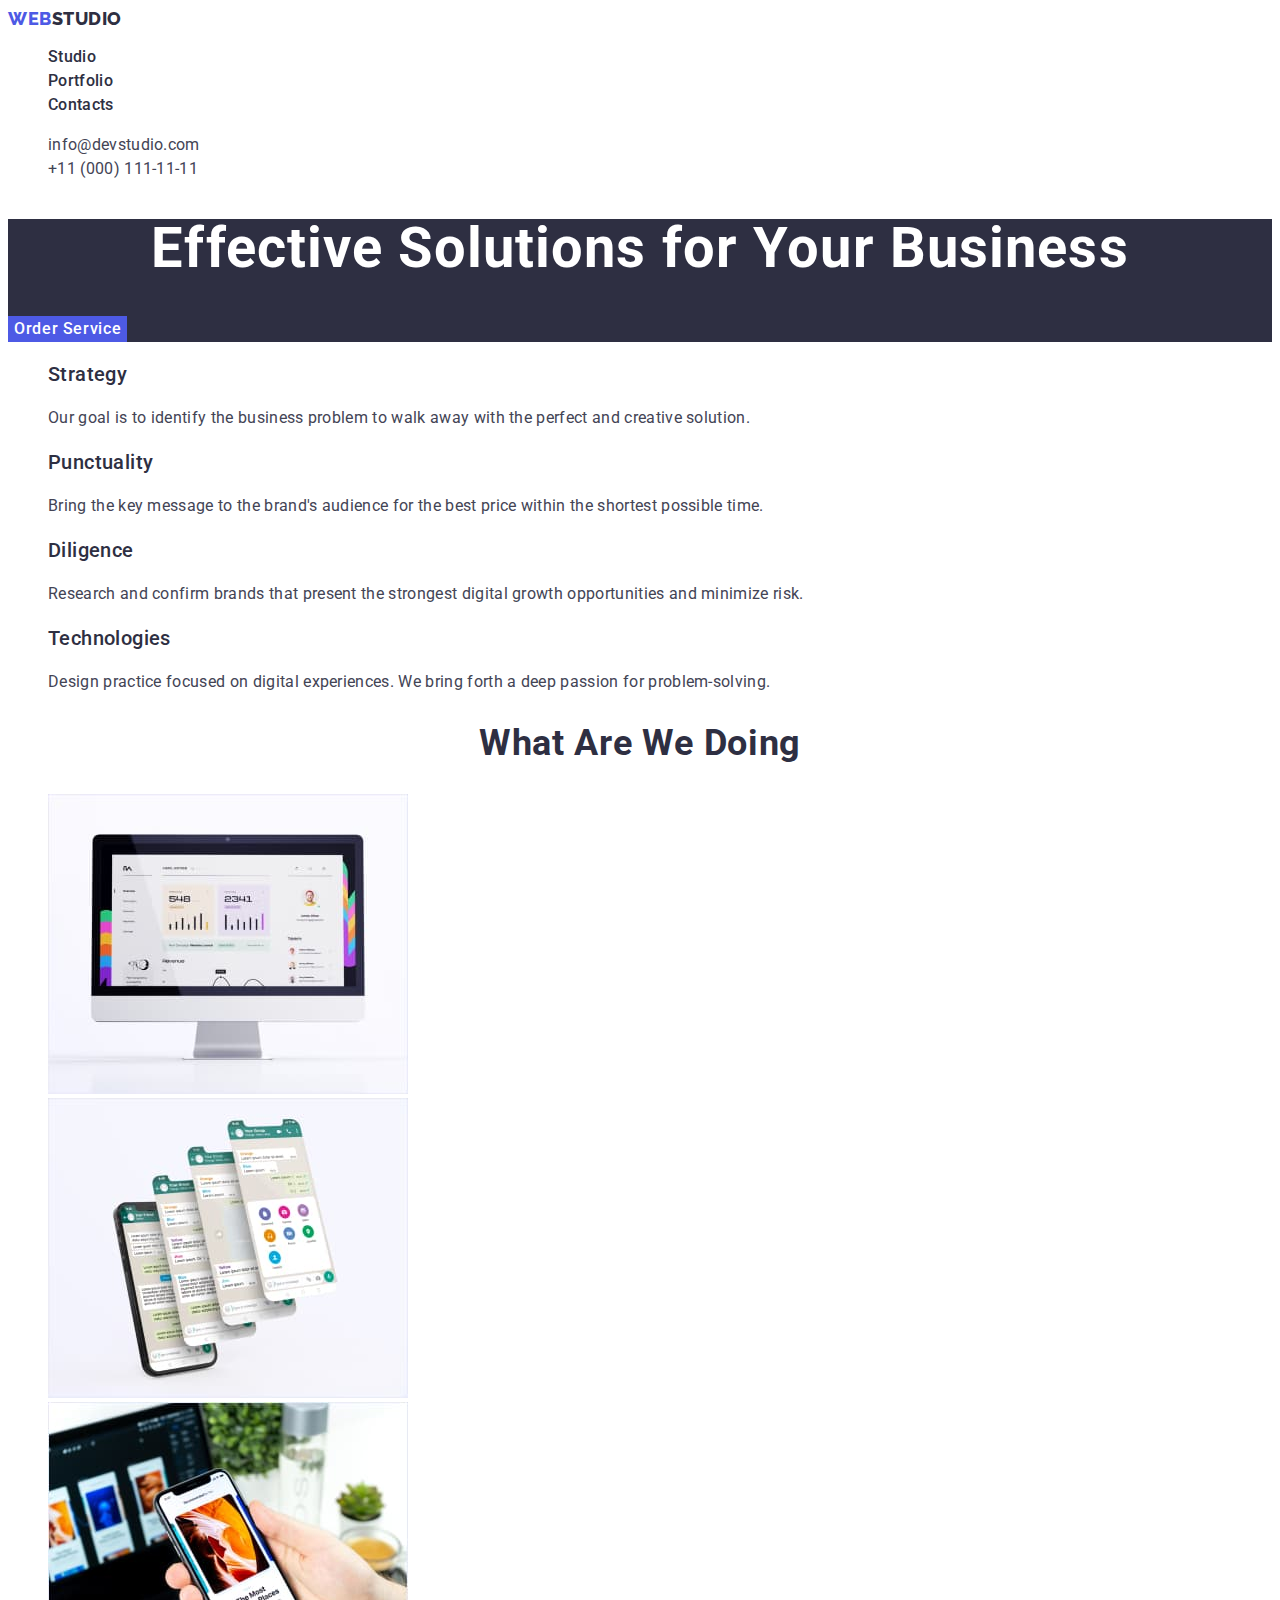
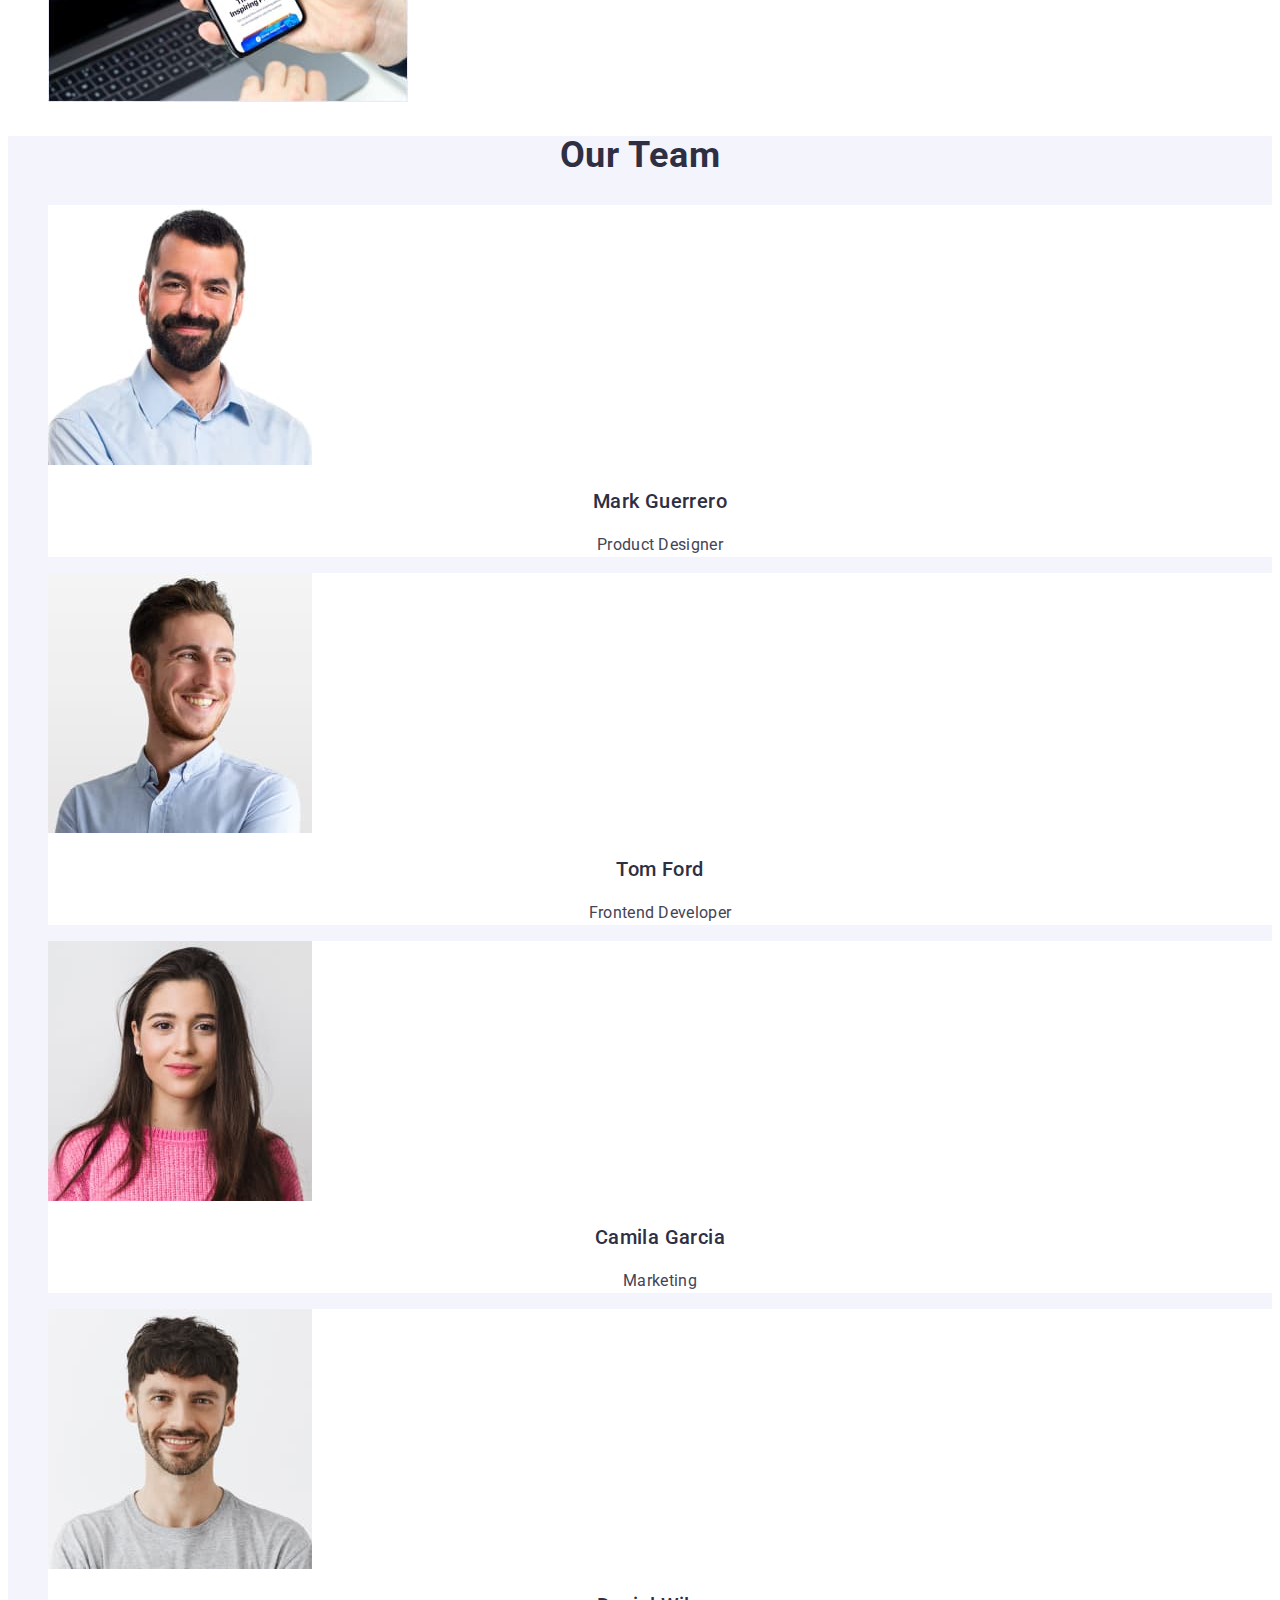
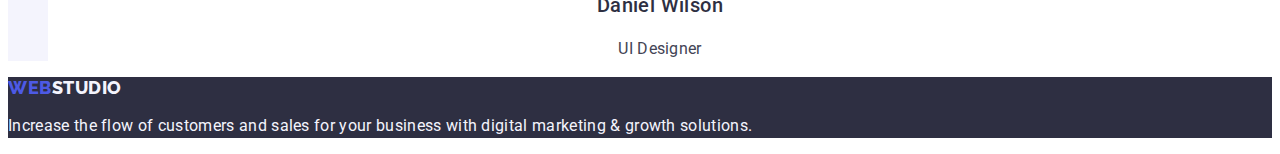
<file: index.html>
<!DOCTYPE html>
<html lang="en">
  <head>
    <meta charset="UTF-8" />
    <meta http-equiv="X-UA-Compatible" content="IE=edge" />
    <meta name="viewport" content="width=device-width, initial-scale=1.0" />
    <title>webstudio</title>
    <link rel="preconnect" href="https://fonts.googleapis.com" />
    <link rel="preconnect" href="https://fonts.gstatic.com" crossorigin />
    <link
      href="https://fonts.googleapis.com/css2?family=Raleway:wght@800&family=Roboto:wght@400;500;700;900&display=swap"
      rel="stylesheet"
    />
    <link rel="stylesheet" href="./css/styles.css" />
  </head>
  <body>
    <header class="header">
      <nav class="header-navigation">
        <a href="./index.html" class="header-logo link"
          >Web<span class="header-logo-color">Studio</span></a
        >
        <ul class="header-nav-list list">
          <li>
            <a class="header-nav-link link" href="./index.html">Studio</a>
          </li>
          <li>
            <a class="header-nav-link link" href="./portfolio.html"
              >Portfolio</a
            >
          </li>
          <li><a class="header-nav-link link" href="">Contacts</a></li>
        </ul>
      </nav>
      <!-- силки на номер телефона  и адрес добавить -->
      <address class="header-address">
        <ul class="header-address-list list">
          <li>
            <a class="header-address-link link" href="mailto:info@devstudio.com"
              >info@devstudio.com</a
            >
          </li>
          <li>
            <a class="header-address-link link" href="tel:+110001111111"
              >+11 (000) 111-11-11</a
            >
          </li>
        </ul>
      </address>
    </header>
    <main>
      <section class="hero">
        <h1 class="hero-title">Effective Solutions for Your Business</h1>
        <button class="hero-button" type="button">Order Service</button>
      </section>

      <section class="about">
        <h2 class="about-title">fish</h2>
        <ul class="about-list list">
          <li>
            <h3 class="about-list-title">Strategy</h3>
            <p class="about-list-text">
              Our goal is to identify the business problem to walk away with the
              perfect and creative solution.
            </p>
          </li>
          <li>
            <h3 class="about-list-title">Punctuality</h3>
            <p class="about-list-text">
              Bring the key message to the brand's audience for the best price
              within the shortest possible time.
            </p>
          </li>
          <li>
            <h3 class="about-list-title">Diligence</h3>
            <p class="about-list-text">
              Research and confirm brands that present the strongest digital
              growth opportunities and minimize risk.
            </p>
          </li>
          <li>
            <h3 class="about-list-title">Technologies</h3>
            <p class="about-list-text">
              Design practice focused on digital experiences. We bring forth a
              deep passion for problem-solving.
            </p>
          </li>
        </ul>
      </section>

      <section class="produkt">
        <h2 class="produkt-tital">What are we doing</h2>
        <ul class="produkt-list list">
          <li>
            <img
              src="./images/switching-on-the-monitor.jpg"
              alt="switching-on-the-monitor"
              width="360"
              height="300"
            />
          </li>
          <li>
            <img
              src="./images/phone-screen.jpg"
              alt="phone-screen"
              width="360"
              height="300"
            />
          </li>
          <li>
            <img
              src="./images/phone-in-hand.jpg"
              alt="phone-in-hand"
              width="360"
              height="300"
            />
          </li>
        </ul>
      </section>

      <section class="team">
        <h2 class="team-title">Our Team</h2>
        <ul class="list">
          <li class="team-img">
            <img
              src="./images/Mark-Guerrero.jpg"
              alt="Mark Guerrero"
              width="264"
              height="260"
            />
            <h3 class="team-list-title">Mark Guerrero</h3>
            <p class="team-list-text">Product Designer</p>
          </li>
          <li class="team-img">
            <img
              src="./images//Tom-Ford.jpg"
              alt="Mark Guerrero"
              width="264"
              height="260"
            />
            <h3 class="team-list-title">Tom Ford</h3>
            <p class="team-list-text">Frontend Developer</p>
          </li>
          <li class="team-img">
            <img
              src="./images/Camila-Garciajpg.jpg"
              alt="Camila-Garciajpg"
              width="264"
              height="260"
            />
            <h3 class="team-list-title">Camila Garcia</h3>
            <p class="team-list-text">Marketing</p>
          </li>
          <li class="team-img">
            <img
              src="./images/Daniel-Wilson.jpg"
              alt="Daniel Wilson"
              width="264"
              height="260"
            />
            <h3 class="team-list-title">Daniel Wilson</h3>
            <p class="team-list-text">UI Designer</p>
          </li>
        </ul>
      </section>
    </main>

    <footer class="footer">
      <a href="./index.html" class="footer-logo link"
        >Web<span class="footer-logo-color">Studio</span></a
      >
      <p class="footer-text">
        Increase the flow of customers and sales for your business with digital
        marketing & growth solutions.
      </p>
    </footer>
  </body>
</html>
</file>
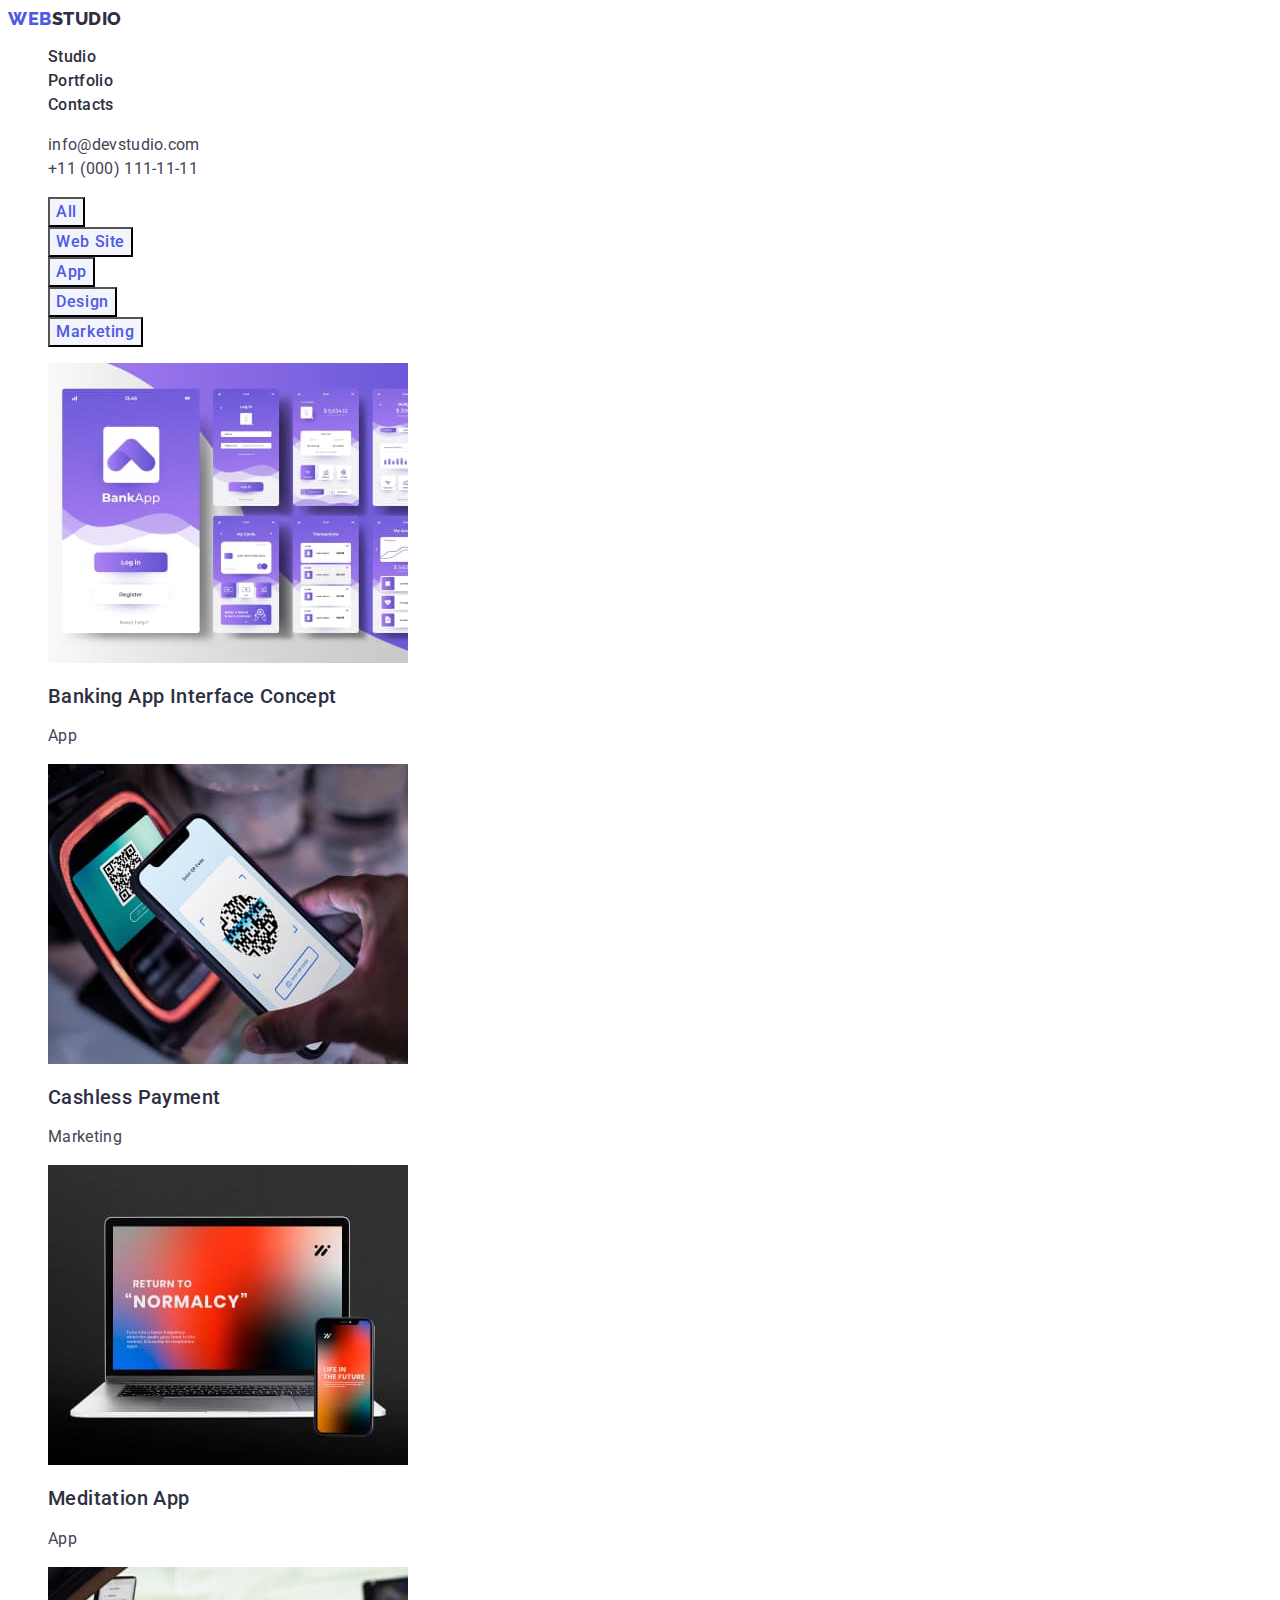
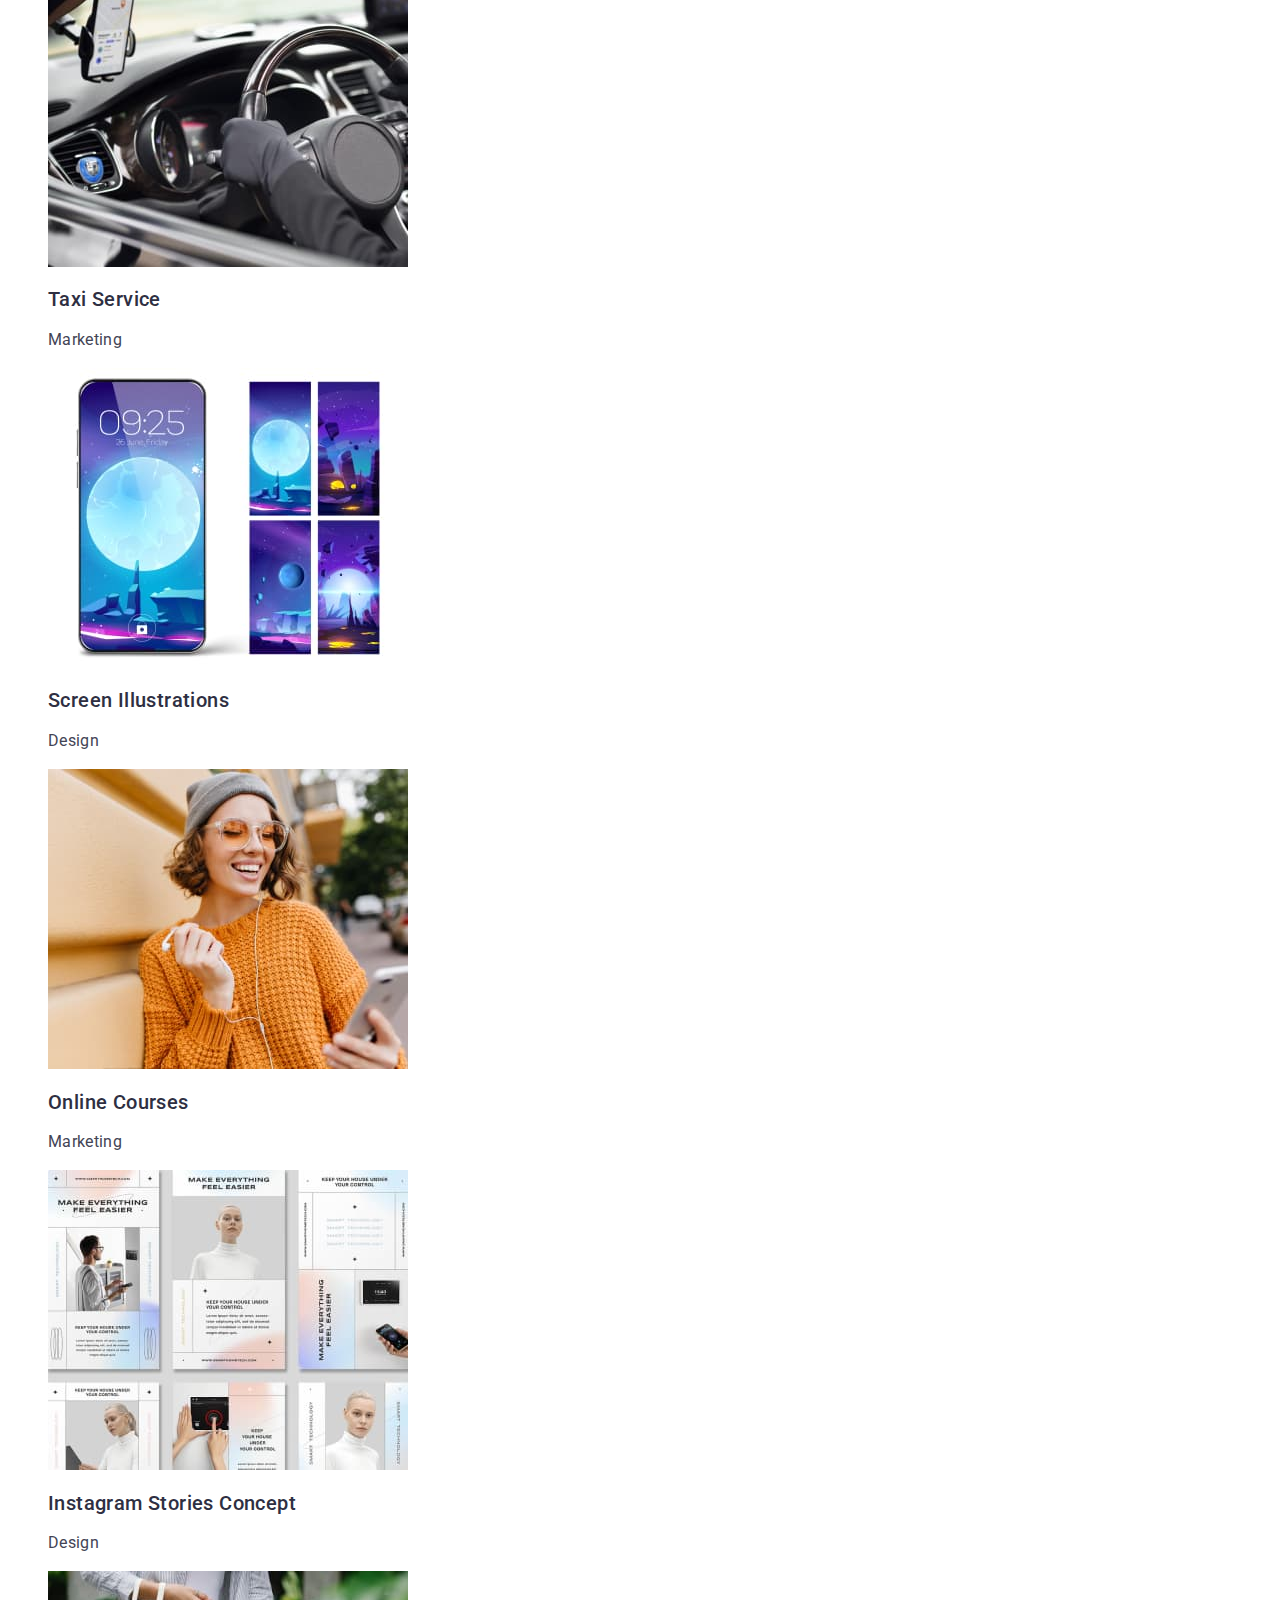
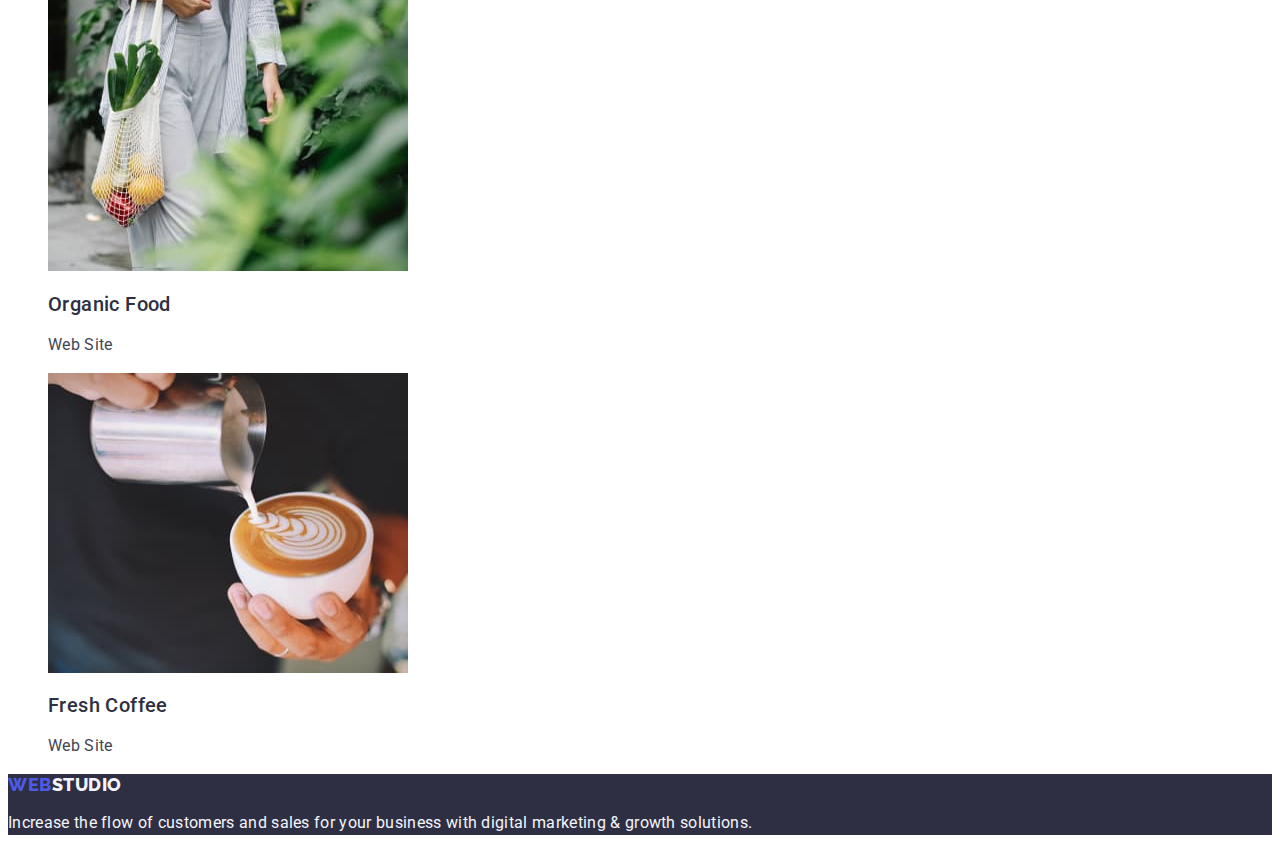
<file: portfolio.html>
<!DOCTYPE html>
<html lang="en">
  <head>
    <meta charset="UTF-8" />
    <meta http-equiv="X-UA-Compatible" content="IE=edge" />
    <meta name="viewport" content="width=device-width, initial-scale=1.0" />
    <title>Portfolio</title>
    <link rel="preconnect" href="https://fonts.googleapis.com" />
    <link rel="preconnect" href="https://fonts.gstatic.com" crossorigin />
    <link
      href="https://fonts.googleapis.com/css2?family=Raleway:wght@800&family=Roboto:wght@400;500;700;900&display=swap"
      rel="stylesheet"
    />
    <link rel="stylesheet" href="./css/styles.css" />
  </head>
  <body>
    <header class="header">
      <nav class="header-navigation">
        <a href="./index.html" class="header-logo link"
          >Web<span class="header-logo-color">Studio</span></a
        >
        <ul class="header-nav-list list">
          <li>
            <a class="header-nav-link link" href="./index.html">Studio</a>
          </li>
          <li>
            <a class="header-nav-link link" href="./portfolio.html"
              >Portfolio</a
            >
          </li>
          <li><a class="header-nav-link link" href="">Contacts</a></li>
        </ul>
      </nav>
      <!-- силки на номер телефона  и адрес добавить -->
      <address class="header-address list">
        <ul class="header-address-list list">
          <li>
            <a class="header-address-link link" href="mailto:info@devstudio.com"
              >info@devstudio.com</a
            >
          </li>
          <li>
            <a class="header-address-link link" href="tel:+110001111111"
              >+11 (000) 111-11-11</a
            >
          </li>
        </ul>
      </address>
    </header>
    <main>
      <section class="portfolio">
        <h1 class="portfolio-title">hide</h1>
        <ul class="portfolio-list list">
          <li>
            <button class="button-filter" type="button">All</button>
          </li>
          <li>
            <button class="button-filter" type="button">Web Site</button>
          </li>
          <li><button class="button-filter" type="button">App</button></li>
          <li>
            <button class="button-filter" type="button">Design</button>
          </li>
          <li>
            <button class="button-filter" type="button">Marketing</button>
          </li>
        </ul>
        <ul class="list-img list">
          <li>
            <a href="" class="link">
              <img
                src="./images/bank-app.jpg"
                alt="bank-app"
                width="360"
                height="300"
              />
              <h2 class="portfolio-item-title">
                Banking App Interface Concept
              </h2>
              <p class="portfolio-text">App</p>
            </a>
          </li>
          <li>
            <a href="" class="link">
              <img
                src="./images/phone-scans-qr-code.jpg"
                alt="phone-scans-qr-code"
                width="360"
                height="300"
              />
              <h2 class="portfolio-item-title">Cashless Payment</h2>
              <p class="portfolio-text">Marketing</p>
            </a>
          </li>
          <li>
            <a href="" class="link">
              <img
                src="./images/phone-in-the-background-laptop.jpg"
                alt="phone in the background laptop"
                width="360"
                height="300"
              />
              <h2 class="portfolio-item-title">Meditation App</h2>
              <p class="portfolio-text">App</p>
            </a>
          </li>
          <li>
            <a href="" class="link">
              <img
                src="./images/taxi-car-interior-view.jpg"
                alt="taxi car interior view"
                width="360"
                height="300"
              />
              <h2 class="portfolio-item-title">Taxi Service</h2>
              <p class="portfolio-text">Marketing</p>
            </a>
          </li>
          <li>
            <a href="" class="link">
              <img
                src="./images/screen-saver.jpg"
                alt="screen saver"
                width="360"
                height="300"
              />
              <h2 class="portfolio-item-title">Screen Illustrations</h2>
              <p class="portfolio-text">Design</p>
            </a>
          </li>
          <li>
            <a href="" class="link">
              <img
                src="./images/girl-estens-to-the-course.jpg"
                alt="girl lestens to the course"
                width="360"
                height="300"
              />
              <h2 class="portfolio-item-title">Online Courses</h2>
              <p class="portfolio-text">Marketing</p>
            </a>
          </li>
          <li>
            <a href="" class="link">
              <img
                src="./images/instagram-stories.jpg"
                alt="nstagram stories"
                width="360"
                height="300"
              />
              <h2 class="portfolio-item-title">Instagram Stories Concept</h2>
              <p class="portfolio-text">Design</p>
            </a>
          </li>
          <li>
            <a href="" class="link">
              <img
                src="./images/organic-foot-in-a-bag.jpg"
                alt="organic foot in a bag"
                width="360"
                height="300"
              />
              <h2 class="portfolio-item-title">Organic Food</h2>
              <p class="portfolio-text">Web Site</p>
            </a>
          </li>
          <li>
            <a href="" class="link">
              <img
                src="./images/a-cup-of-coffee.jpg"
                alt="a cup of coffee"
                width="360"
                height="300"
              />
              <h2 class="portfolio-item-title">Fresh Coffee</h2>
              <p class="portfolio-text">Web Site</p>
            </a>
          </li>
        </ul>
      </section>
    </main>
    <footer class="footer">
      <a href="./index.html" class="footer-logo link"
        >Web<span class="footer-logo-color">Studio</span></a
      >
      <p class="footer-text">
        Increase the flow of customers and sales for your business with digital
        marketing & growth solutions.
      </p>
    </footer>
  </body>
</html>
</file>
<file: css/styles.css>
body {
  font-family: "Roboto", sans-serif;
  color: var(--text-color);
  background-color: var(--white-color);
}

:root {
  --text-color: #434455;
  --active-color: #404bbf;
  --brand-color: #4d5ae5;
  --text-color-second: #2e2f42;
  --dark-white-color: #f4f4fd;
  --white-color: #ffffff;
}

.list {
  list-style: none;
}

.link {
  text-decoration: none;
}

.button-filter:hover,
.button-filter:focus {
  background-color: var(--active-color);
  color: var(--white-color);
}
/* -----------------   HEADER  ---------------------- */
.header-address {
  font-style: normal;
}
.header-logo {
  font-family: "Raleway", sans-serif;
  font-style: normal;
  font-weight: 800;
  font-size: 18px;
  line-height: 1.17;
  letter-spacing: 0.03em;
  text-transform: uppercase;
  color: var(--brand-color);
}
.header-logo-color {
  color: var(--text-color-second);
}
.header-nav-link {
  font-style: normal;
  font-weight: 500;
  font-size: 16px;
  line-height: 1.5;
  letter-spacing: 0.02em;
  color: var(--text-color-second);
}
.header-nav-link:hover,
.header-nav-link:focus {
  color: var(--active-color);
}

.header-address-link {
  font-style: normal;
  font-size: 16px;
  line-height: 1.5;
  letter-spacing: 0.02em;
  color: var(--text-color);
}
.header-address-link:hover,
.header-address-link:focus {
  color: var(--active-color);
}

/* -----------------   HERO  ---------------------- */
.hero {
  background-color: var(--text-color-second);
}
.hero-title {
  font-size: 56px;
  line-height: 1.07;
  text-align: center;
  letter-spacing: 0.02em;
  color: var(--white-color);
}

.hero-button {
  border: none;
  background-color: var(--brand-color);

  font-family: inherit;
  font-weight: 500;
  font-size: 16px;
  line-height: 1.5;
  letter-spacing: 0.04em;
  color: var(--white-color);
}
.hero-button:hover,
.hero-button:focus {
  background-color: var(--active-color);
  cursor: pointer;
}
/*  -----------------   ABOUT  ----------пересмотреть----------*/
.about-title {
  display: none;
}

.about-list-title {
  font-weight: 500;
  font-size: 20px;
  line-height: 1.2;
  letter-spacing: 0.02em;
  color: var(--text-color-second);
}
.about-list-text {
  font-size: 16px;
  line-height: 1.5;
  letter-spacing: 0.02em;
  color: var(--text-color);
}

/* -----------------   PRODUKT  --------------------- */

.produkt-tital {
  background-color: var(--white-color);

  font-weight: 700;
  font-size: 36px;
  line-height: 1.11;
  text-align: center;
  letter-spacing: 0.02em;
  text-transform: capitalize;
  color: var(--text-color-second);
}
/* -----------------   Team  --------------------- */
.team {
  background-color: var(--dark-white-color);
}
.team-title {
  font-weight: 700;
  font-size: 36px;
  line-height: 1.11;
  text-align: center;
  letter-spacing: 0.02em;
  text-transform: capitalize;
  color: var(--text-color-second);
}
.team-img {
  background-color: var(--white-color);
}

.team-list-title {
  font-weight: 500;
  font-size: 20px;
  line-height: 1.2;
  text-align: center;
  letter-spacing: 0.02em;
  color: var(--text-color-second);
}
.team-list-text {
  font-size: 16px;
  line-height: 1.5;
  text-align: center;
  letter-spacing: 0.02em;
  color: var(--text-color);
}
/* -----------------   FOOTER  --------------------- */
.footer {
  background-color: var(--text-color-second);
}

.footer-logo {
  font-family: "Raleway", sans-serif;
  font-style: normal;
  font-weight: 800;
  font-size: 18px;
  line-height: 1.17;
  letter-spacing: 0.03em;
  text-transform: uppercase;
  color: var(--brand-color);
}
.footer-logo-color {
  color: var(--dark-white-color);
}
.footer-text {
  font-size: 16px;
  line-height: 1.5;
  letter-spacing: 0.02em;
  color: var(--dark-white-color);
}

/* __________PORTFOLIO ST#2_____________ */

.portfolio-title {
  display: none;
}
.button-filter {
  background-color: var(--dark-white-color);
  font-family: inherit;
  font-weight: 500;
  font-size: 16px;
  line-height: 1.5;
  text-align: center;
  letter-spacing: 0.04em;
  color: var(--brand-color);
  cursor: pointer;
}

.portfolio-item-title {
  font-weight: 500;
  font-size: 20px;
  line-height: 1.2;
  letter-spacing: 0.02em;
  color: var(--text-color-second);
}

.portfolio-text {
  font-size: 16px;
  line-height: 1.5;
  letter-spacing: 0.02em;
  color: var(--text-color);
}
</file>
